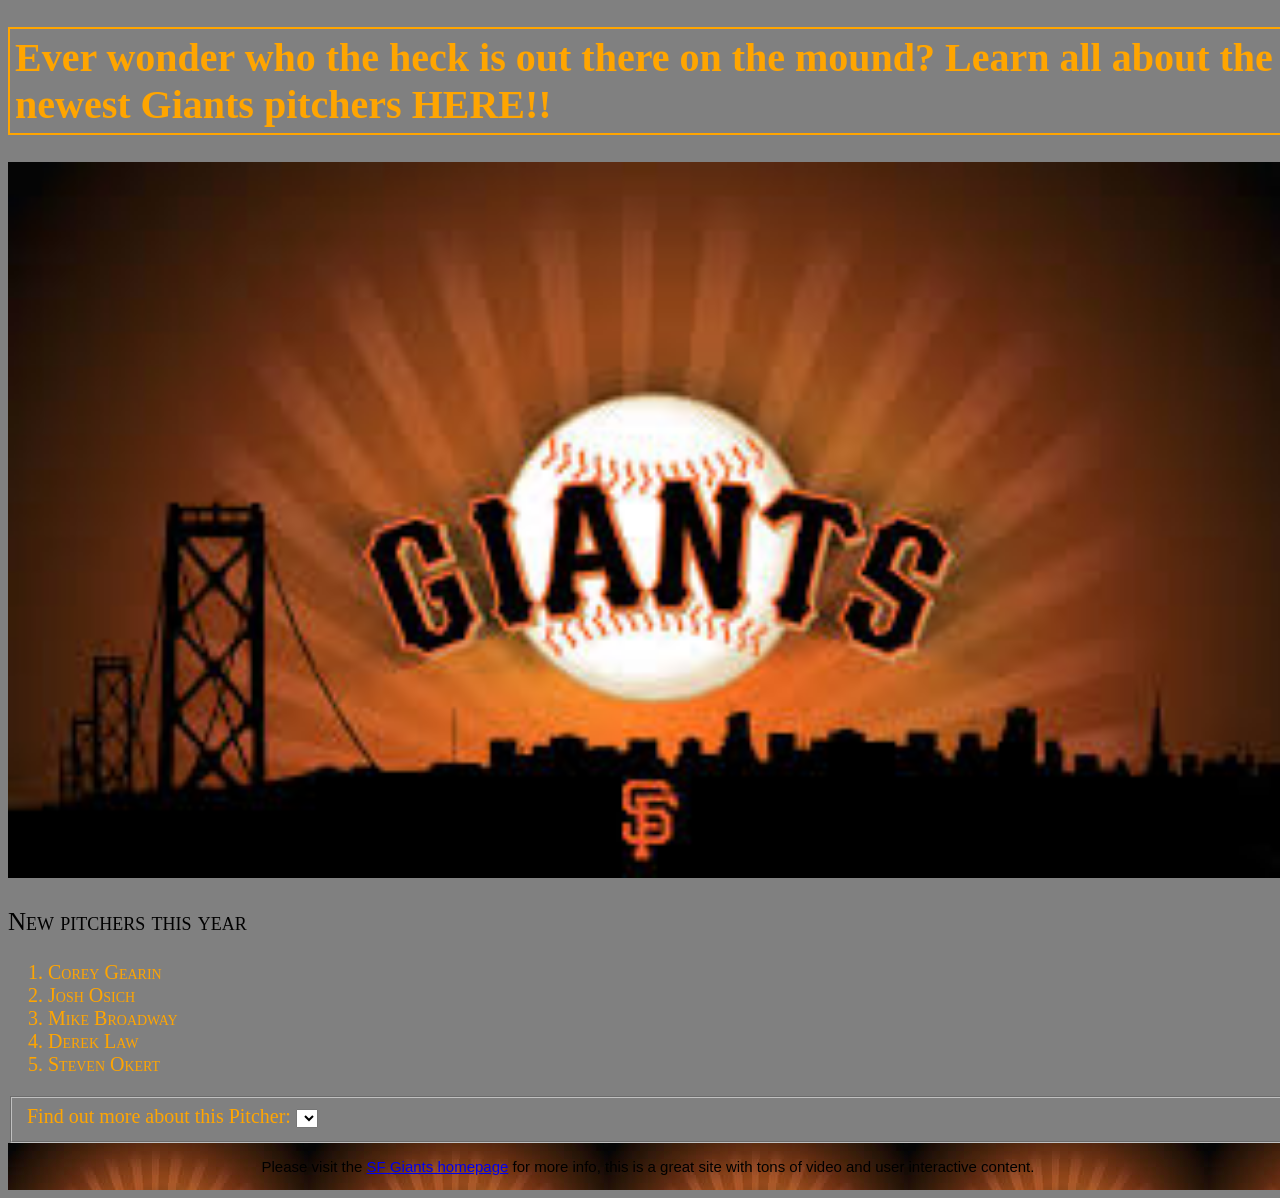
<file: index.html>
<!DOCTYPE html>
<html>
	<head>
		
			<title>Giants Rookie Pitcher Page</title>
			<link rel="stylesheet" type="text/css" href="styles.css">
	</head>		
			
	
<body>
	<h1>Ever wonder who the heck is out there on the mound? Learn all about the newest Giants pitchers HERE!!
	</h1>

	<div class="sfimage"><img src="sfg.jpg" alt='sf giants'></div>
		<p id="new_pitchers">New pitchers this year</p>
			<ol class="pitcher_list">
				<li>Corey Gearin</li>
				<li>Josh Osich</li>
				<li>Mike Broadway</li>
				<li>Derek Law</li>
				<li>Steven Okert</li>
			</ol>

	<form name="Pitchers" action="index.html" method="get">
		<fieldset id="Pitcher_Dropdown">
			<div>
				<label>Find out more about this Pitcher:</label>
				<select type='pticher'></select>
			</div>
		</fieldset>
	</form>
	<footer>
	<p id="please_visit">Please visit the <a href="http://www.sfgiants.com/html/">SF Giants homepage</a> for more info, this is a great site with tons of video and user interactive content.</p>
	</footer>
</body>
</html>
</file>
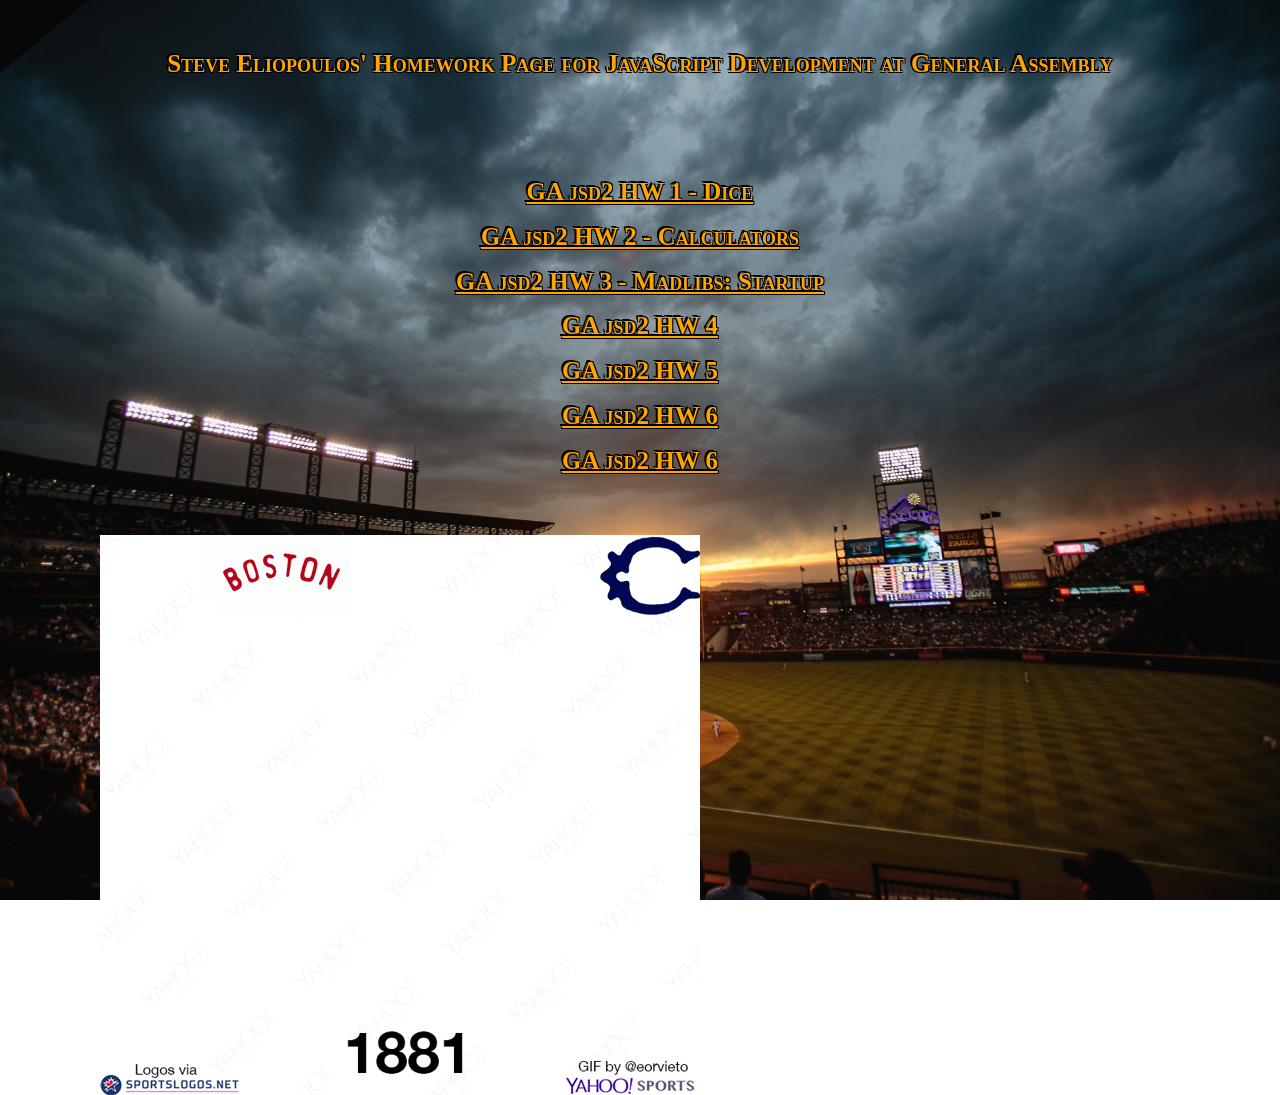
<file: jsd2/index.html>
<html>
<head>
	<title>Steve Eliopoulos </title>
	<link rel = "stylesheet" href = "style.css">
	<meta name = "viewport" content = "width=device-width, initial-scale=1, minimum-scale=1, maximum-scale=1, user-scalable=no, shrink-to-fit=no">
	<meta http-equiv = "X-UA-Compatible" content = "ie=edge">

</head>

<body>
	<div id = "steve">
	<h1>
	Steve Eliopoulos' Homework Page for JavaScript Development at General Assembly
	</h1>
	</div>

	<div id = "homework">
		
		<h1>
		<a href = "dice/dice.html">GA jsd2 HW 1 - Dice</a>
		</h1>
		
		<h1>
		<a href = "jsd2_homepage/gaHomeworkJsd2/calculators/formulas.html">GA jsd2 HW 2 - Calculators</a>
		</h1>

		<h1>
		<a href = "jsd2_homepage/gaHomeworkJsd2/madlibs/madlibs.html">GA jsd2 HW 3 - Madlibs: Startup </a>
		</h1>

		<h1>
		<a href = " ">GA jsd2 HW 4
		</a>
			
		</h1>

		<h1>
		<a href = " ">GA jsd2 HW 5
		</a>
			
		</h1>

		<h1>
		<a href = " ">GA jsd2 HW 6
		</a>
			
		</h1>

		<h1>
		<a href = " ">GA jsd2 HW 6
		</a>
			
		</h1>

	</div>

	<div id = "logos">

	<h3>
	<img src = "mlb_logo.gif">
	</h3>

	</div>


	
</body>
</html>
</file>
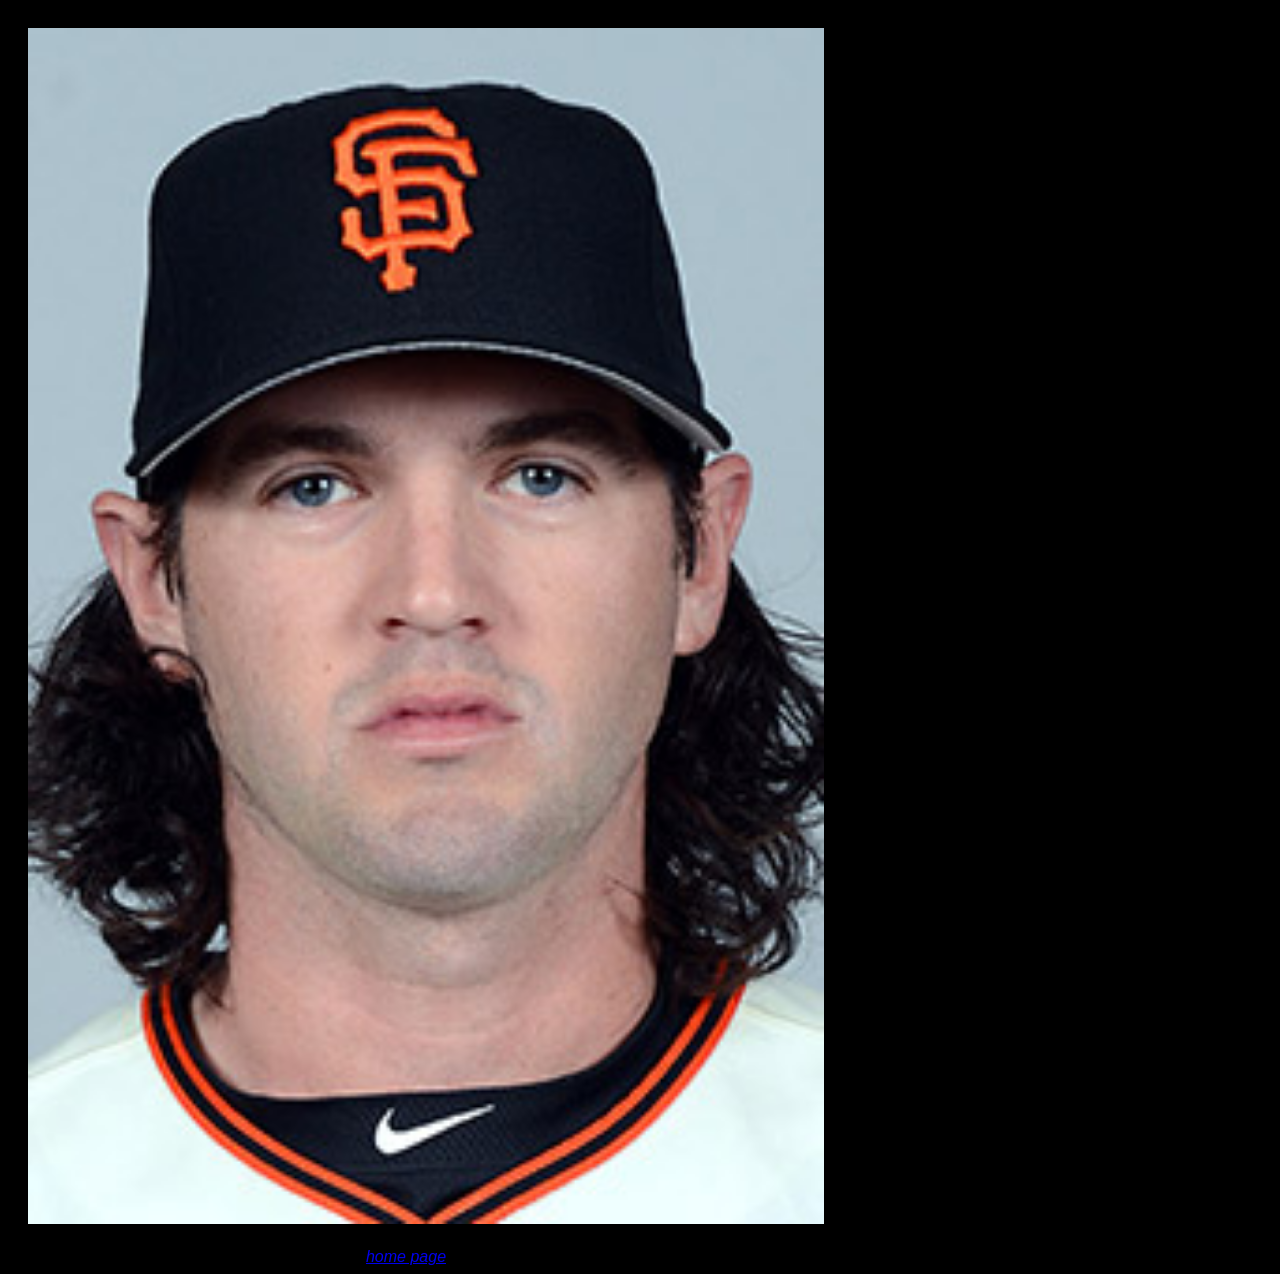
<file: Cory_Gearrin.html>
<!DOCTYPE html>
<html>
<head>
	<link rel="stylesheet" href="style.css" type="text/css">
	<title>All about Cory Gearrin</title>
</head>
<body>
<footer>
	<img src="cody1.jpg">
	<a href="index.html">home page</a>

</body>
</html>
</file>
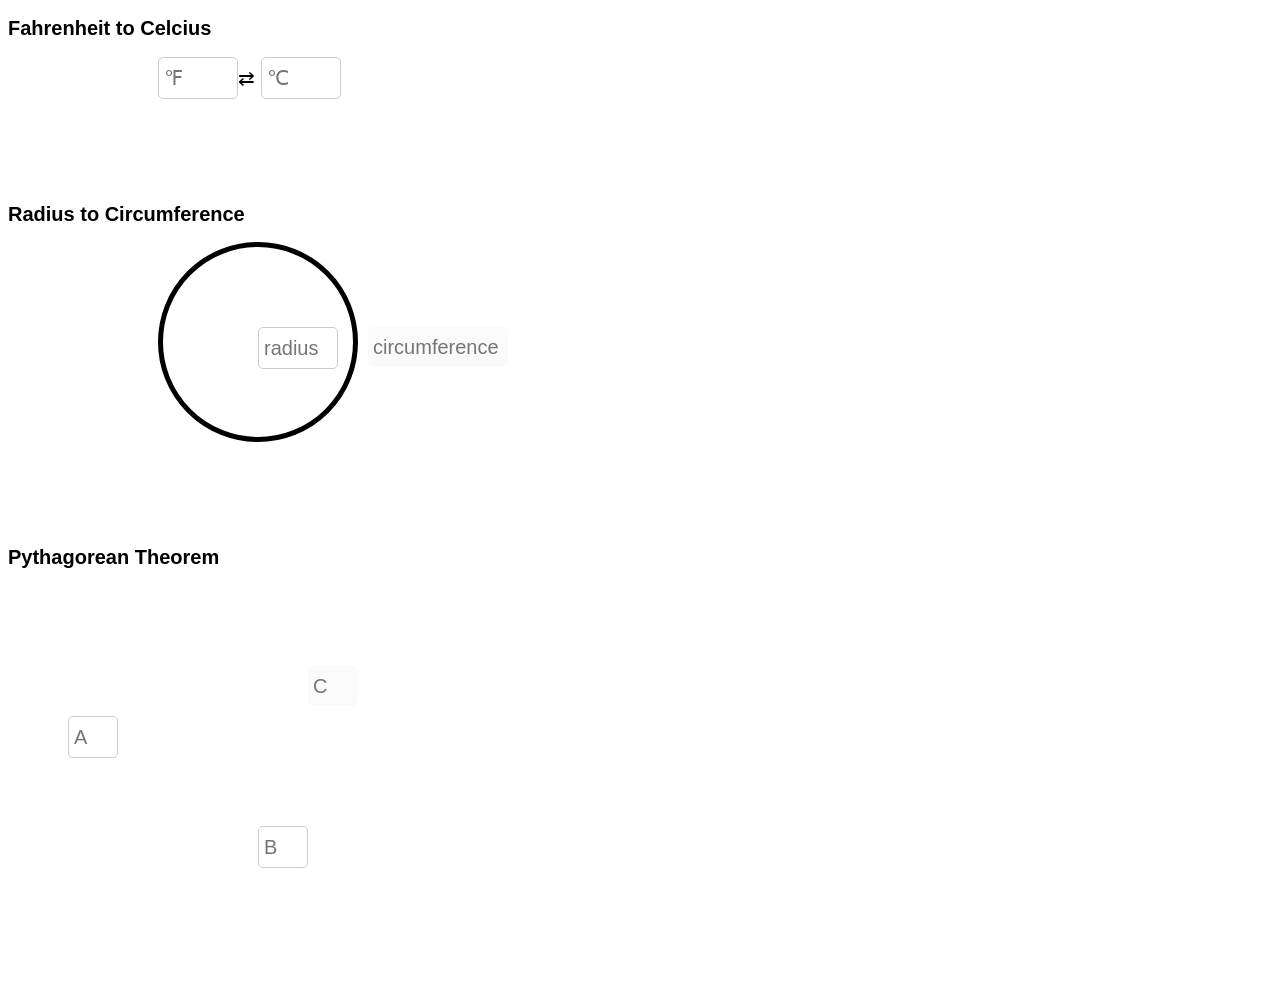
<file: calculators/formulas.html>
<!DOCTYPE html>
<html>
<head>
    <title>Formulas</title>
    <meta charset="utf-8">
    <link rel="stylesheet" href="css/formulas.css">
</head>
<body>

    <h1>Fahrenheit to Celcius</h1>

    <div class="panel temp">
      <input type="text" class="temp-f" placeholder="℉">⇄
      <input type="text" class="temp-c" placeholder="℃">
    </div>

    <h1>Radius to Circumference</h1>

    <div class="panel circum">
      <div class="circle">
      </div>
      <input type="text" class="circum-r" placeholder="radius">
      <input type="text" class="circum-c" placeholder="circumference" disabled>
    </div>

    <h1>Pythagorean Theorem</h1>

    <div class="panel py">
      <input type="text" class="py-a" placeholder="A">
      <input type="text" class="py-b" placeholder="B">
      <input type="text" class="py-c" placeholder="C" disabled>
    </div>

    <script src="interface.js"></script>
    <script src = "formulas.js"></script>
    
</body>
</html>
</file>
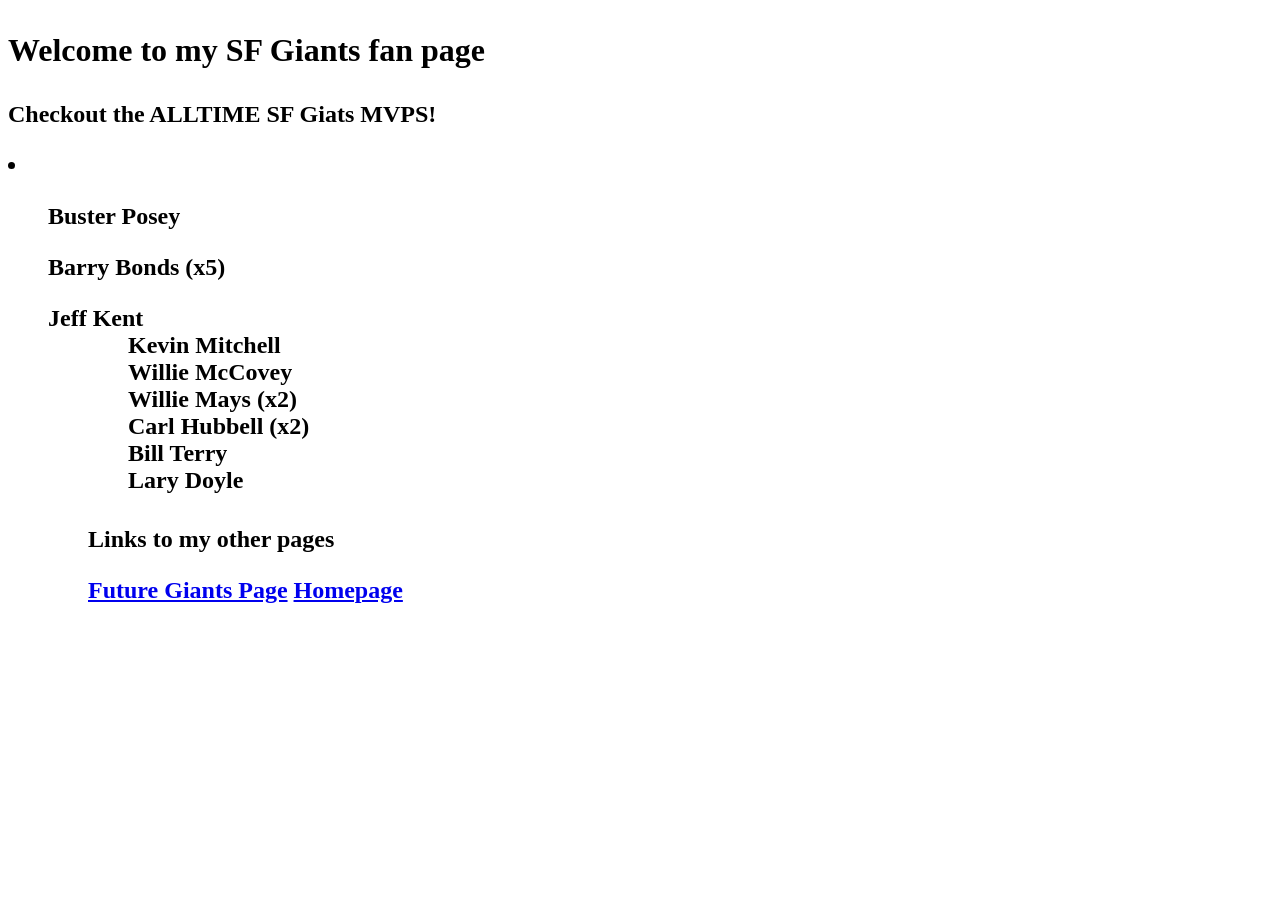
<file: jsd2/history_giants.html>
<!DOCTYPE html>
<html>
<head>
	<title></title>
</head>
<body>
	<h1>
		<p>Welcome to my SF Giants fan page</p>
	</h1>
	<h2>
		<p>Checkout the ALLTIME SF Giats MVPS!<p>
			<li>
				
				<ul> Buster Posey </ul>
				<ul> Barry Bonds (x5) </ul>	
				<ul> Jeff Kent <ul>
				<ul> Kevin Mitchell</ul>
				<ul> Willie McCovey</ul>
				<ul> Willie Mays (x2)</ul>
				<ul> Carl Hubbell (x2)</ul>
				<ul> Bill Terry</ul>
				<ul> Lary Doyle</ul>
			
<h4>
 <p>Links to my other pages</p>
<a href="future_giants.html">Future Giants Page</a>
<a href="index.html">Homepage</a>
</h4>


</body>
</html>
</file>
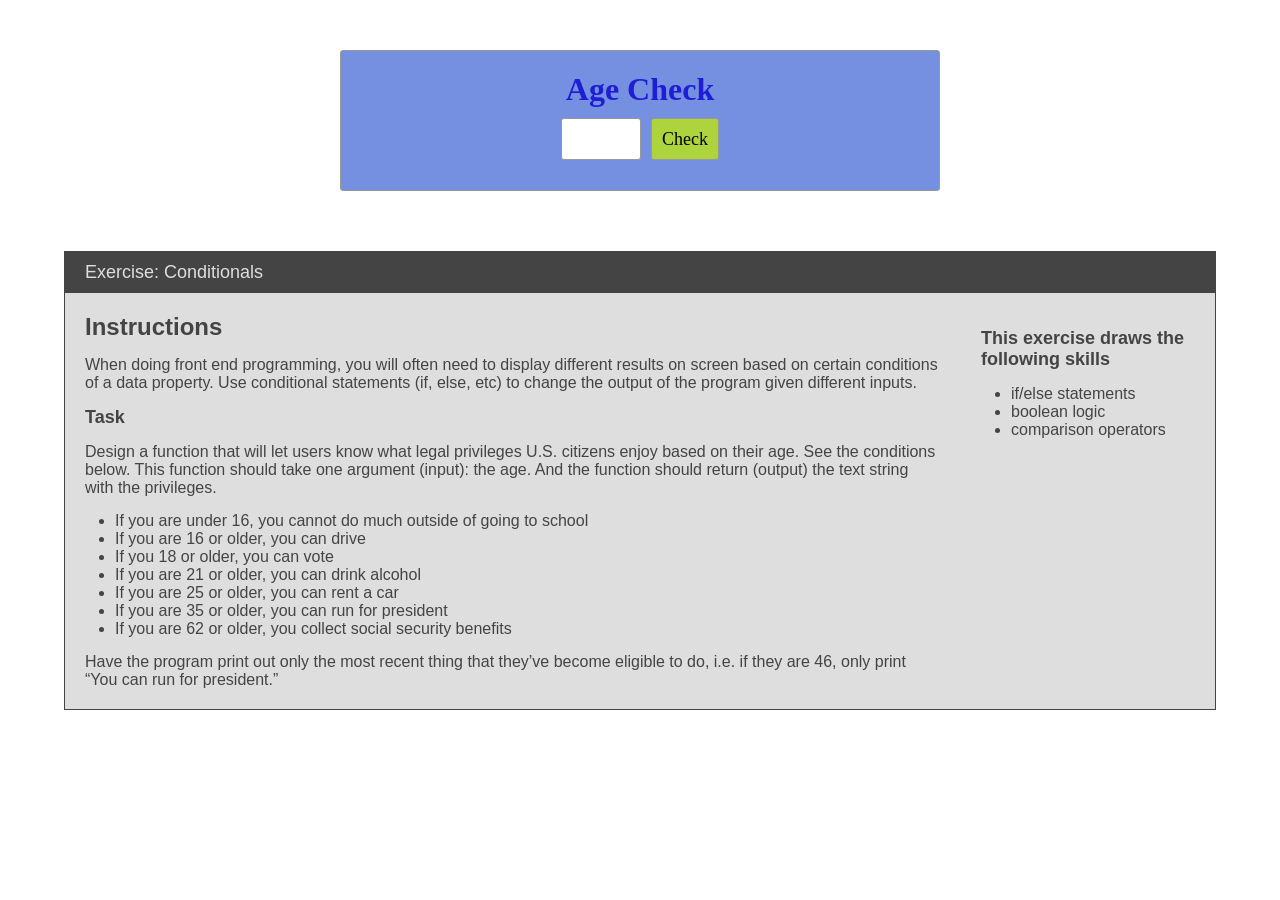
<file: jsd2/age-check/age-check.html>
<!DOCTYPE html>
<html>
<head>
	<title>Age Check</title>
	<meta charset="utf-8">
	<meta name="viewport" content="width=device-width, initial-scale=1, minimum-scale=1, maximum-scale=1, user-scalable=no, shrink-to-fit=no">
	<meta http-equiv="X-UA-Compatible" content="ie=edge">
	<link rel="stylesheet" href="css/reset.css">
	<link rel="stylesheet" href="css/age-check.css">
	<link rel="stylesheet" href="css/instructions.css">
</head>
<body>


<div class="age-check">

	<h1>Age Check</h1>

	<div>
		<input type="number" class="age">
		<button>
			Check
		</button>
	</div>

	<p></p>

</div>






<section class="instructions">

	<header>
		<p>Exercise: Conditionals</p>
	</header>

	<section>
		<article>
			<h1>Instructions</h1>

			<p>When doing front end programming, you will often need to display different results on screen based on certain conditions of a data property. Use conditional statements (if, else, etc) to change the output of the program given different inputs.</p>

			<h2>Task</h2>
			<p>Design a function that will let users know what legal privileges U.S. citizens enjoy based on their age. See the conditions below. This function should take one argument (input): the age. And the function should return (output) the text string with the privileges. </p>

			<ul>
				<li>If you are under 16, you cannot do much outside of going to school</li>
				<li>If you are 16 or older, you can drive</li>
				<li>If you 18 or older, you can vote</li>
				<li>If you are 21 or older, you can drink alcohol</li>
				<li>If you are 25 or older, you can rent a car</li>
				<li>If you are 35 or older, you can run for president</li>
				<li>If you are 62 or older, you collect social security benefits</li>
			</ul>

			<p>Have the program print out only the most recent thing that they’ve become eligible to do, i.e. if they are 46, only print “You can run for president.”</p>
		</article>

		<aside>
			<h2>This exercise draws the following skills</h2>
			<ul>
				<li>if/else statements</li>
				<li>boolean logic</li>
				<li>comparison operators</li>
			</ul>
		</aside>
	</section>
</section>


<script src="js/ageCheck.js"></script>
</body>
</html>
</file>
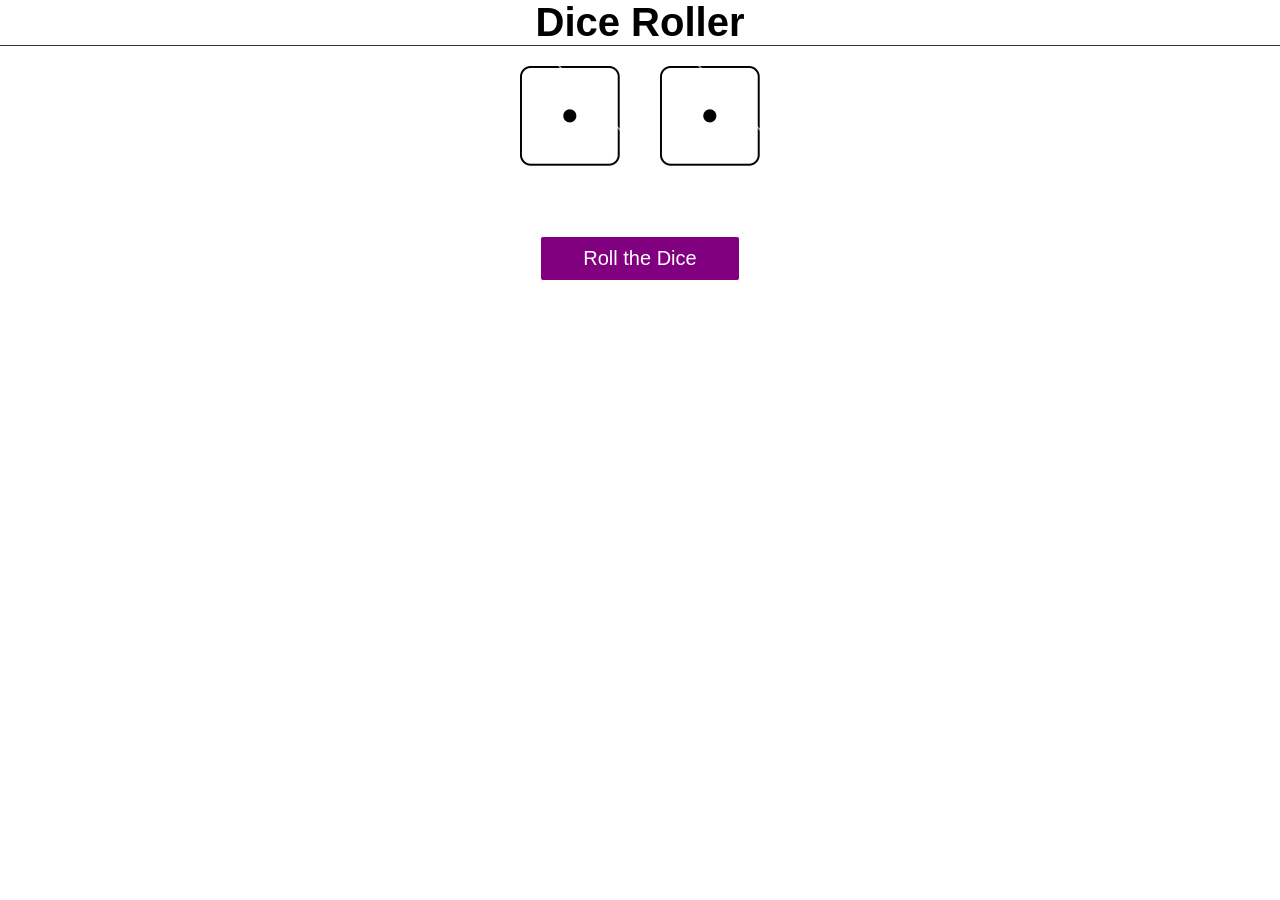
<file: jsd2/dice/dice.html>
<!DOCTYPE html>
<html>
<head>
  <title>Dice Roller</title>

  <meta charset="utf-8">
  <meta name="viewport" content="width=device-width, initial-scale=1, minimum-scale=1, maximum-scale=1, user-scalable=no, shrink-to-fit=no">
  <meta http-equiv="X-UA-Compatible" content="ie=edge">

  <link rel="stylesheet" href="css/reset.css">
  <link rel="stylesheet" href="css/dice.css">

</head>
<body>

<div class="container">
  <header>
    <h1>Dice Roller</h1>
  </header>
  <main>
    <span class="dice-1" id="first-die"></span>
    <span class="dice-1" id="second-die"></span>
  </main>
  <footer>
    <button class="roll-button">Roll the Dice</button>
  </footer>
</div>

<script src="js/dice.js"></script>
</body>
</html>
</file>
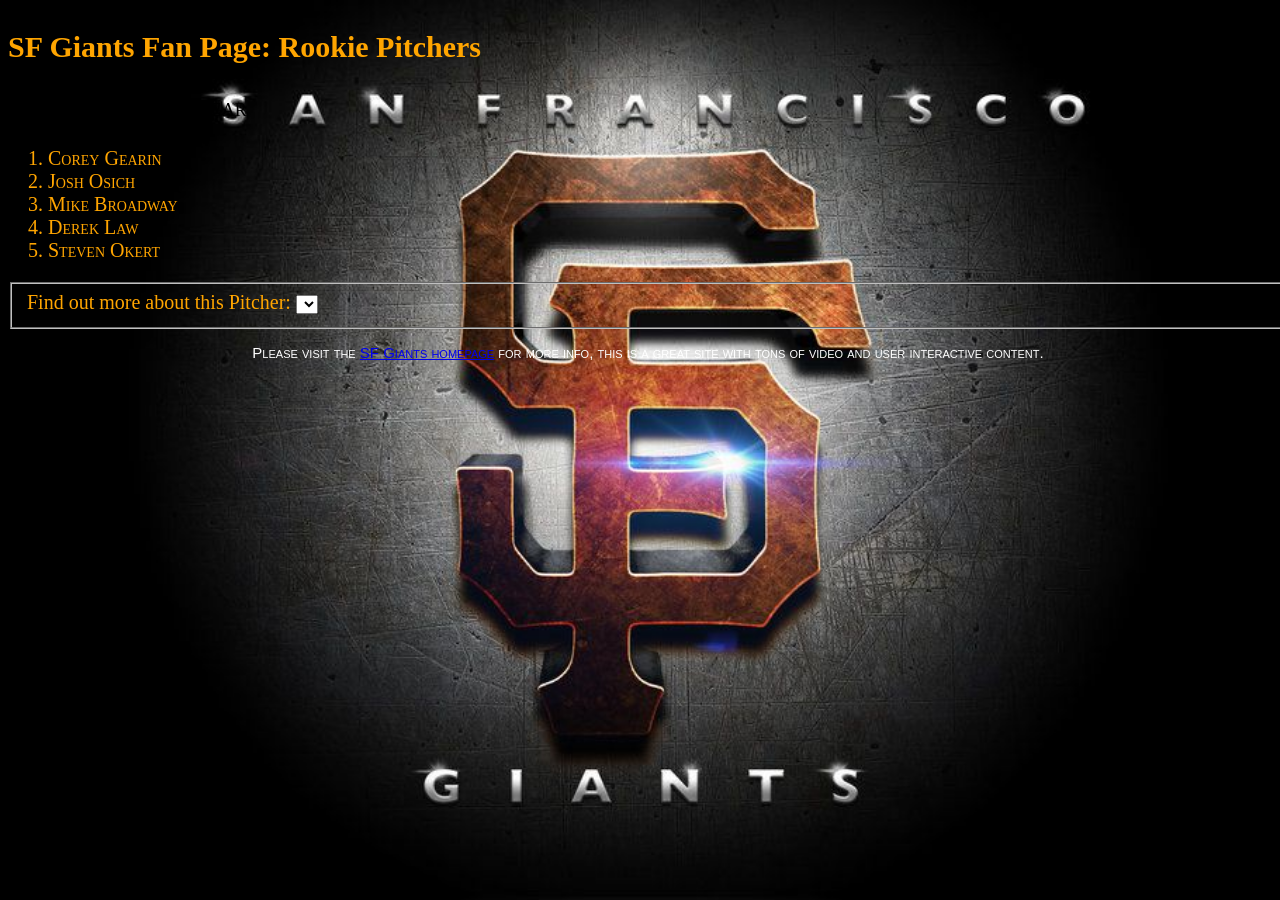
<file: jsd2/giants/giants_main.html>
<!DOCTYPE html>
<html>
	<head>
		
			<title>SFG_Rookies</title>
			<link rel="stylesheet" type="text/css" href="styles.css">
			
	</head>		
			
	
<body>
	<h2>
	<p> SF Giants Fan Page: Rookie Pitchers
	</p>
	</h2>


		<p id="new_pitchers">New pitchers this year</p>
			<ol class="pitcher_list">
				<li>Corey Gearin</li>
				<li>Josh Osich</li>
				<li>Mike Broadway</li>
				<li>Derek Law</li>
				<li>Steven Okert</li>
			</ol>

	<form name="Pitchers" action="index.html" method="get">
		<fieldset id="Pitcher_Dropdown">
			<div>
				<label>Find out more about this Pitcher:</label>
				<select type='pticher'></select>
			</div>
		</fieldset>
	</form>
	<footer>
	<p id="please_visit">Please visit the <a href="http://www.sfgiants.com/html/">SF Giants homepage</a> for more info, this is a great site with tons of video and user interactive content.</p>
	</footer>
</body>
</html>
</file>
<file: styles.css>
h1{
	padding:5px;
	border:2px solid orange;
	width: 100%;
	
}

footer{
	display: inline-block;
	text-align: center;
	background-image:url("sfg.jpg");
	width: 100%;
}

a:hover{
	color: gray;
}

a:visited{
	color:orange;

}
body{
	background-color: gray;
	font-size: 20px;
	color:orange;
	width: 100%;
	}

#new_pitchers{
	color:black;
	font-size: 25px;
	font-variant: small-caps;
}

#please_visit{
	color:black;
	font-family: sans-serif;
	font-size: 15px;
	width: 100%;
}

.pitcher_list{
	font-variant: small-caps;
}

img{
	width:100%;
}

@media screen and (max-width: 500px) {
  body,h1,footer{
    font-size: 15px;
  }
}

@media screen and (max-width: 500px) {
  img {
    width:40%;
  }
}
</file>
<file: jsd2/style.css>
* {
  font-variant: small-caps;
}

#homework {
  margin:auto;
  text-align: center;
  margin-top: 100px;
}

#steve {
margin:auto;
text-align: center;
margin-top: 50px;
color: #ffa500;
}

body {
 background: url(giants/att_backdrop.jpg) no-repeat center center fixed; 
  -webkit-background-size: cover;
  -moz-background-size: cover;
  -o-background-size: cover;
  background-size: cover;
    color: silver;
	margin-right: 100px;
	margin-left: 100px;


}

#top_right_logo {
	position: fixed;
	top: 10px;
    right: 10px;
    max-height:50%;
   	max-width: 50%;
}

#sidebar{
    position:absolute;
    top:0; 
    bottom:0; 
    left:0;
    right:50px;
    width:50px;
    background:#000;
    font-size: 25px;
}

p {
font-family: Georgia;
font-size: 4;
}
a {
    color: orange;
}

/* visited link */
a:visited {
    color: grey;
}

/* mouse over link */
a:hover {
    color: white;
}

/* selected link */
a:active {
    color: orange;
}


h1 {
	font-size: 25;
	font-family: serif;
	color: orange;
  text-shadow:
  -2px -2px 0 #000,  
  1px -1px 0 #000,
  -1px 1px 0 #000,
  1px 1px 0 #000;
  margin-bottom: 10px;
}
h2 {
	 
  }
h3 {
	font-size: 12;
	font-family: sans-serif;
  margin: auto;
  color: orange;
  font-size: 12;
  text-align: center;
  margin-top: 50px;
  padding-right: 100px;
  position: absolute;

}
h4 {
	
}

#mvps{
	border: 2px solid orange;
}

.romo_news {
	border: 2px dotted silver;
}

.prospect_news{
	border: 2px solid black;
}
.blackburn_news {
	border: 2px solid white;
}
</file>
<file: style.css>
body{background-color: black;}

label{
	color: orange;
	z-index: 2;
}
footer{
	text-align: center;
	z-index: 2;
	width:796px;
	color:orange;
	font-family: sans-serif;
	font-style: italic;
	
	


}
img{
	
	width: 796px;
	margin:0 0 0 0;
	padding:20px;
}
form{
	width: 796px;
	text-align: center;
	background-image: url("sfg.jpg");

}
</file>
<file: calculators/css/formulas.css>
* {
  box-sizing: border-box;
}
body {
  font-family: Arial;
  font-size: 20px;
  line-height: 30px;
}
h1 {
  font-size: 20px;
}
input {
  font-size: inherit;
  line-height: inherit;
  padding: 5px;
  border: 1px solid #ccc;
  border-radius: 5px;
}
input[disabled] {
  border: 0;
}
.panel {
  margin-bottom: 100px;
}
.py {
  background-image: url('http://cloud.avandamiri.com/image/0l0a39261I29/triangle.png');
  background-size: 400px 260px;
  background-repeat: no-repeat;
  background-position: top center;
  height: 300px;
  width: 600px;
  position: relative;
}
.py input {
  width: 50px;
}
.py-a {
  position: absolute;
  top: 130px;
  left: 60px;
}
.py-b {
  position: absolute;
  top: 240px;
  left: 250px;
}
.py-c {
  position: absolute;
  left: 300px;
  top: 80px;
}
.circum {
  position: relative;
  height: 200px;
}
.circle {
  height: 200px;
  width: 200px;
  border-radius: 50%;
  border: 5px solid black;
  position: absolute;
  left: 150px;
}
.circum-r {
  position: absolute;
  top: 85px;
  left: 250px;
  width: 80px;
}
.circum-c {
  position: absolute;
  top: 85px;
  left: 360px;
  width: 140px;
}
.temp-f,
.temp-c {
  width: 80px;
}
.temp {
  padding-left: 150px;
}
</file>
<file: jsd2/age-check/css/age-check.css>
/* Age Check - Conditionals exercise */
/* ***************************************** */

body {
	font-family: "Futura";
    background-color: #FFF;
	font-size: 16px;
	margin: 50px auto;
}
.age-check {
	min-width: 300px;
	max-width: 600px;
	margin: auto;
    padding: 20px;
	border: 1px solid #999;
	border-radius: 3px;
    color: rgb(30, 30, 212);
    background-color: rgba(60, 97, 212, 0.7);
    text-align: center;
}
.age-check div {
	display: flex;
	justify-content: center;
	margin-top: 10px;
}
.age-check button,
.age-check input {
	margin: 0 5px;
	padding: 5px 10px;
	border: 1px solid #999;
	border-radius: 3px;
	font-family: "Futura";
	font-size: 18px;
	line-height: 30px;
}
.age-check input {
	width: 80px;
}
.age-check button {
	background-color: rgb(173, 212, 60);
}
.age-check p {
	margin-top: 10px;
}
</file>
<file: jsd2/age-check/css/instructions.css>
.instructions {
	width: 90%;
	margin: 60px auto 30px;
	background: #DEDEDE;
	border: 1px solid #444;
	font-family: "Gill Sans", sans-serif;
	color: #444;
}
.instructions header {
	background: #444;
	color: #DEDEDE;
	padding: 10px 20px;
	font-size: 18px;
}
.instructions section {
	display: flex;
}
.instructions article {
	flex: 4;
	padding: 20px;
}
.instructions aside {
	flex: 1;
	padding: 20px;
}
.instructions h1 {
	font-weight: bold;
	font-size: 24px;
}
.instructions h2 {
	font-weight: bold;
	font-size: 18px;
	margin-top: 15px;
}
.instructions ul li {
	list-style-type: disc;
	margin-left: 30px;
}
.instructions section ul,
.instructions section p {
	margin-top: 15px;
}
@media (max-width: 500px) {
	.instructions {
		width: 100%;
		border-right: 0;
		border-left: 0;
	}
	.instructions section {
		flex-direction: column;
	}
	.instructions header,
	.instructions article,
	.instructions aside {
		padding: 10px;
	}
}
</file>
<file: jsd2/dice/css/dice.css>
/* Layout */
/* ***************************************** */
body {
  color: #000;
  font-size: 20px;
  font-family: Arial, sans-serif;
}

main {
	width: 980px;
	margin: auto;
  display: flex;
  justify-content: center;
}


/* Header */
/* ***************************************** */
header {
  text-align: center;
  border-bottom: 1px solid #333333;
}


/* Dice */
/* ***************************************** */
main span {
  width: 100px;
  height: 100px;
  display: block;
  margin: 20px;
  background-repeat: no-repeat;
  background-position: top left;
}

.dice-1 {
  background-image: url('../img/1.png');
}
.dice-2 {
  background-image: url('../img/2.png');
}
.dice-3 {
  background-image: url('../img/3.png');
}
.dice-4 {
  background-image: url('../img/4.png');
}
.dice-5 {
  background-image: url('../img/5.png');
}
.dice-6 {
  background-image: url('../img/6.png');
}


/* Button */
/* ***************************************** */
footer {
  margin: 50px;
  text-align: center;
}
.roll-button {
  border: 1px solid white;
  border-radius: 3px;
  background: purple;
  color: white;
  width: 200px;
  margin: auto;
  padding: 10px 5px;
  font-size: 20px;
}
</file>
<file: jsd2/giants/styles.css>
h1{
	padding:5px;
	border:20px solid orange;
	width: 100%;
	height: 20%;
	font-variant: small-caps;
	
}

footer{
	display: inline-block;
	text-align: center;
	font-variant: small-caps;
	width: 100%;
}

a:hover{
	color: gray;
}

a:visited{
	color:orange;

}
body{
	background: url(sf_giants_big_logo_superman.jpg) no-repeat center center fixed; 
  -webkit-background-size: cover;
  -moz-background-size: cover;
  -o-background-size: cover;
  background-size: cover;
	font-size: 20px;
	color:orange;
	width: 100%;
	}

#new_pitchers{
	color:black;
	font-size: 25px;
	font-variant: small-caps;
}

#please_visit{
	color:white;
	font-family: sans-serif;
	font-size: 15px;
	width: 100%;
}

.pitcher_list{
	font-variant: small-caps;
}

img{
	width:100%;
}

@media screen and (max-width: 500px) {
  body,h1,footer{
    font-size: 15px;
  }
}

@media screen and (max-width: 500px) {
  img {
    width:40%;
  }
}
</file>
